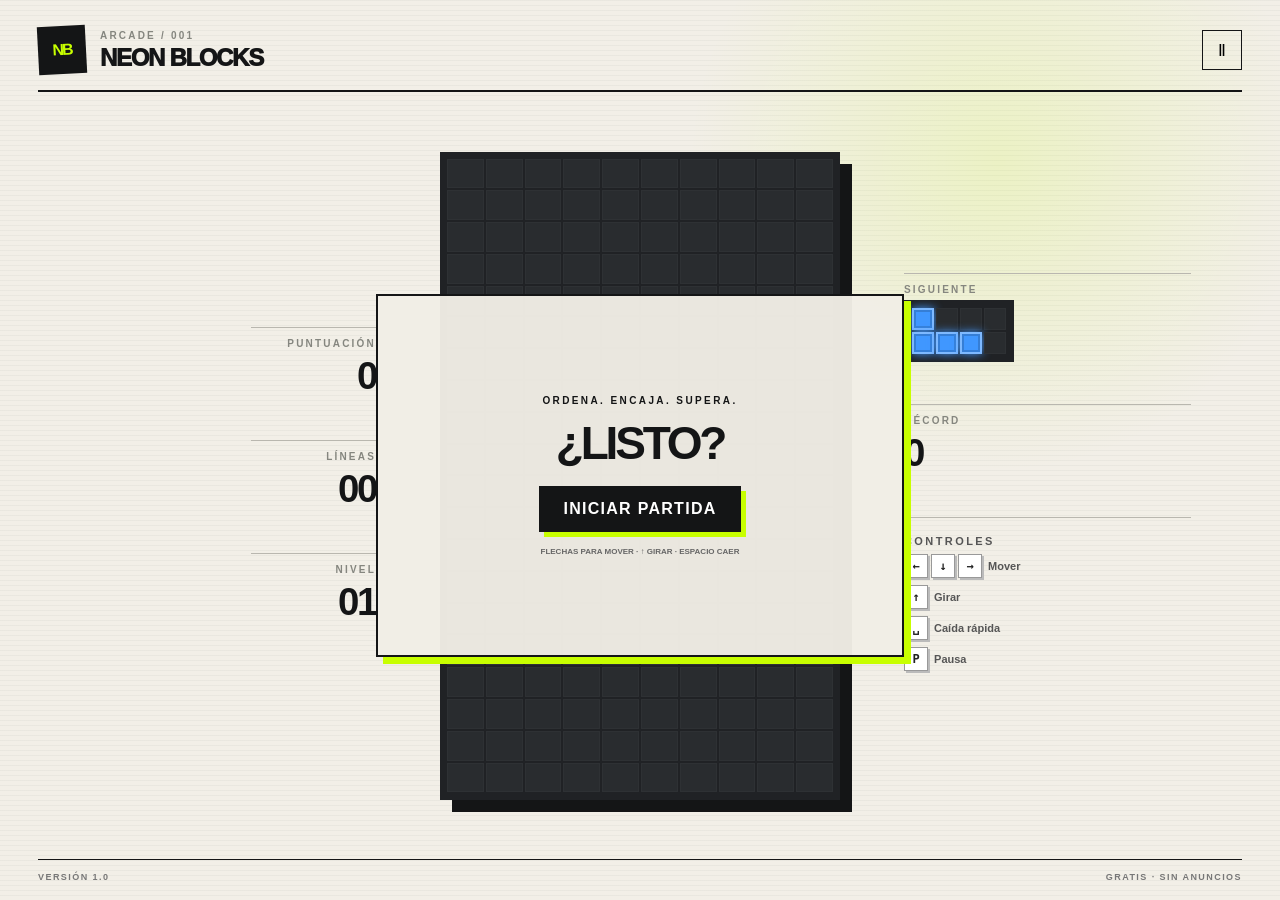
<file: index.html>
<!doctype html>
<html lang="es">
<head>
  <meta charset="utf-8">
  <meta name="viewport" content="width=device-width, initial-scale=1">
  <meta name="theme-color" content="#141516">
  <meta name="description" content="Neon Blocks: juego de bloques gratuito para navegador.">
  <title>Neon Blocks</title>
  <link rel="stylesheet" href="style.css">
</head>
<body>
  <main class="game-shell">
    <header>
      <div class="brand-mark">NB</div>
      <div><p class="eyebrow">ARCADE / 001</p><h1>NEON BLOCKS</h1></div>
      <button id="pauseTop" class="sound" aria-label="Pausar juego">Ⅱ</button>
    </header>
    <section class="arena">
      <aside class="stats left-stats">
        <div><p class="label">PUNTUACIÓN</p><strong id="score">0</strong></div>
        <div><p class="label">LÍNEAS</p><strong id="lines">00</strong></div>
        <div><p class="label">NIVEL</p><strong id="level">01</strong></div>
      </aside>
      <div class="board-wrap">
        <div id="board" class="board" role="grid" aria-label="Tablero de Neon Blocks"></div>
        <div id="overlay" class="overlay">
          <p id="overlayLabel">ORDENA. ENCAJA. SUPERA.</p>
          <h2 id="overlayTitle">¿LISTO?</h2>
          <button id="startButton">INICIAR PARTIDA</button>
          <small>FLECHAS PARA MOVER · ↑ GIRAR · ESPACIO CAER</small>
        </div>
      </div>
      <aside class="stats right-stats">
        <div><p class="label">SIGUIENTE</p><div id="next" class="mini"></div></div>
        <div><p class="label">RÉCORD</p><strong id="best">0</strong></div>
        <div class="keys"><p class="label">CONTROLES</p><p><kbd>←</kbd><kbd>↓</kbd><kbd>→</kbd> Mover</p><p><kbd>↑</kbd> Girar</p><p><kbd>␣</kbd> Caída rápida</p><p><kbd>P</kbd> Pausa</p></div>
      </aside>
    </section>
    <nav class="mobile-controls" aria-label="Controles táctiles">
      <button data-action="left" aria-label="Mover a la izquierda">←</button>
      <button data-action="down" aria-label="Bajar">↓</button>
      <button data-action="right" aria-label="Mover a la derecha">→</button>
      <button data-action="rotate" aria-label="Girar">↻</button>
      <button data-action="drop" aria-label="Caída rápida">⇣</button>
    </nav>
    <footer><span>VERSIÓN 1.0</span><span>GRATIS · SIN ANUNCIOS</span></footer>
  </main>
  <script src="game.js"></script>
</body>
</html>
</file>
<file: style.css>
:root{--ink:#141516;--paper:#f2efe7;--acid:#c8ff00;--muted:#85867f}*{box-sizing:border-box}html,body{margin:0;min-height:100%;background:var(--paper);color:var(--ink)}body{font-family:Arial,Helvetica,sans-serif}button{font:inherit}.game-shell{min-height:100vh;display:flex;flex-direction:column;padding:26px 38px 18px;background:radial-gradient(circle at 78% 18%,rgba(200,255,0,.15),transparent 25%),linear-gradient(rgba(20,21,22,.035) 1px,transparent 1px),var(--paper);background-size:auto,100% 5px,auto}header{display:flex;align-items:center;border-bottom:2px solid var(--ink);padding-bottom:16px;gap:14px}.brand-mark{width:48px;height:48px;background:var(--ink);color:var(--acid);display:grid;place-items:center;font-weight:900;letter-spacing:-2px;transform:rotate(-3deg)}.eyebrow,.label{margin:0 0 5px;font-size:10px;font-weight:800;letter-spacing:.22em;color:var(--muted)}h1{font-size:24px;line-height:1;margin:0;letter-spacing:-.055em;font-weight:950}.sound{margin-left:auto;border:1px solid var(--ink);background:transparent;width:40px;height:40px;cursor:pointer}.arena{flex:1;display:grid;grid-template-columns:minmax(140px,1fr) minmax(260px,400px) minmax(140px,1fr);align-items:center;gap:clamp(24px,5vw,82px);padding:26px 4vw}.stats{align-self:stretch;display:flex;flex-direction:column;justify-content:center;gap:42px}.left-stats{text-align:right;align-items:flex-end}.stats>div{min-width:125px;border-top:1px solid #b9b7af;padding-top:10px}.stats strong{font-size:clamp(24px,3vw,42px);letter-spacing:-.06em;font-variant-numeric:tabular-nums}.board-wrap{position:relative;width:min(100%,400px);aspect-ratio:1/2;max-height:72vh;justify-self:center;box-shadow:12px 12px 0 var(--ink)}.board{display:grid;grid-template-columns:repeat(10,1fr);grid-template-rows:repeat(20,1fr);width:100%;height:100%;background:#202225;border:7px solid #202225;gap:2px}.cell{display:block;background:#292c2f;border:1px solid rgba(255,255,255,.025)}.cell.filled{border:2px solid rgba(255,255,255,.32);box-shadow:inset 0 0 0 2px rgba(0,0,0,.16),0 0 10px currentColor}.cyan{background:#36e7e2!important;color:#36e7e2}.yellow{background:#ffdd28!important;color:#ffdd28}.violet{background:#a56eff!important;color:#a56eff}.lime{background:#b9f434!important;color:#b9f434}.red{background:#ff4f66!important;color:#ff4f66}.blue{background:#4097ff!important;color:#4097ff}.orange{background:#ff963c!important;color:#ff963c}.overlay{position:absolute;inset:22% -16%;background:rgba(242,239,231,.96);border:2px solid var(--ink);display:flex;flex-direction:column;align-items:center;justify-content:center;text-align:center;padding:20px;box-shadow:7px 7px 0 var(--acid);z-index:3}.overlay.hidden{display:none}.overlay p{font-size:10px;letter-spacing:.24em;font-weight:900;margin:0 0 10px}.overlay h2{font-size:46px;letter-spacing:-.07em;margin:0 0 16px}.overlay button{border:0;background:var(--ink);color:#fff;padding:14px 24px;font-weight:900;letter-spacing:.08em;cursor:pointer;box-shadow:5px 5px 0 var(--acid)}.overlay small{margin-top:15px;font-size:8px;font-weight:700;color:#666}.mini{display:grid;grid-template-columns:repeat(4,22px);grid-template-rows:repeat(2,22px);gap:2px;background:#202225;padding:8px;width:max-content}.keys p{font-size:11px;font-weight:700;color:#555;margin:7px 0}kbd{display:inline-grid;place-items:center;min-width:24px;height:24px;border:1px solid #999;background:#fff;margin-right:3px;box-shadow:2px 2px 0 #bbb;color:#222;font-size:12px}.mobile-controls{display:none}footer{border-top:1px solid var(--ink);display:flex;justify-content:space-between;padding-top:12px;font-size:9px;font-weight:800;letter-spacing:.16em;color:#777}@media(max-width:780px){.game-shell{padding:14px 14px 10px}.arena{grid-template-columns:1fr;gap:12px;padding:16px 0 12px}.board-wrap{height:calc(100vh - 250px);min-height:390px;width:auto;max-width:100%}.stats{position:absolute}.left-stats{left:15px;top:91px;text-align:left;align-items:flex-start;gap:8px}.right-stats{right:15px;top:91px;gap:8px}.stats>div{min-width:70px;border:0;padding:0}.stats strong{font-size:18px}.keys{display:none}.mini{grid-template-columns:repeat(4,12px);grid-template-rows:repeat(2,12px);padding:4px}.overlay{inset:27% -3%}.overlay h2{font-size:36px}.mobile-controls{display:grid;grid-template-columns:repeat(5,1fr);gap:7px;margin:0 auto 12px;width:min(100%,430px)}.mobile-controls button{height:48px;border:1px solid var(--ink);background:#fff;font-size:22px;font-weight:900;box-shadow:3px 3px 0 var(--ink)}footer{font-size:7px}.sound{display:none}}
</file>
